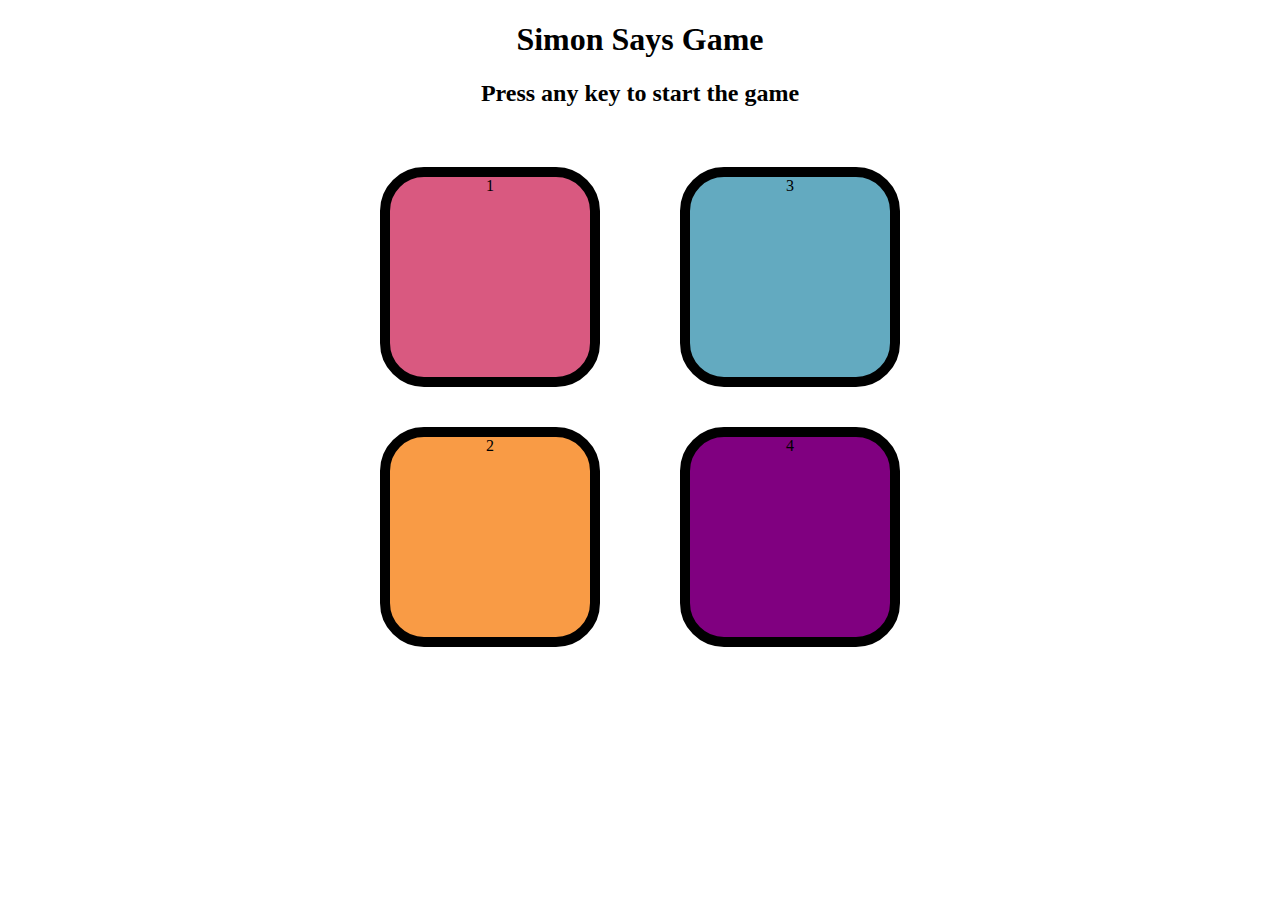
<file: index.html>
<!DOCTYPE html>
<html lang="en">
<head>
    <meta charset="UTF-8">
    <meta name="viewport" content="width=device-width, initial-scale=1.0">
    <title>Simon Says Game</title>
    <link rel="stylesheet" href="style.css"/>
</head>
<body>
    <h1>Simon Says Game</h1>
    <h2>Press any key to start the game</h2>

    <div class="btn-container">
        <div class="line-one">
            <div class="btn red" type="button" id="red">1</div>
            <div class="btn yellow" type="button" id="yellow">2</div>
            </div>
            <div class="line-two">
            <div class="btn green" type="button" id="green">3</div>
            <div class="btn purple" type="button" id="purple">4</div>
            </div>
    </div>
    
    

    <script src="app.js"></script>
</body>
</html>
</file>
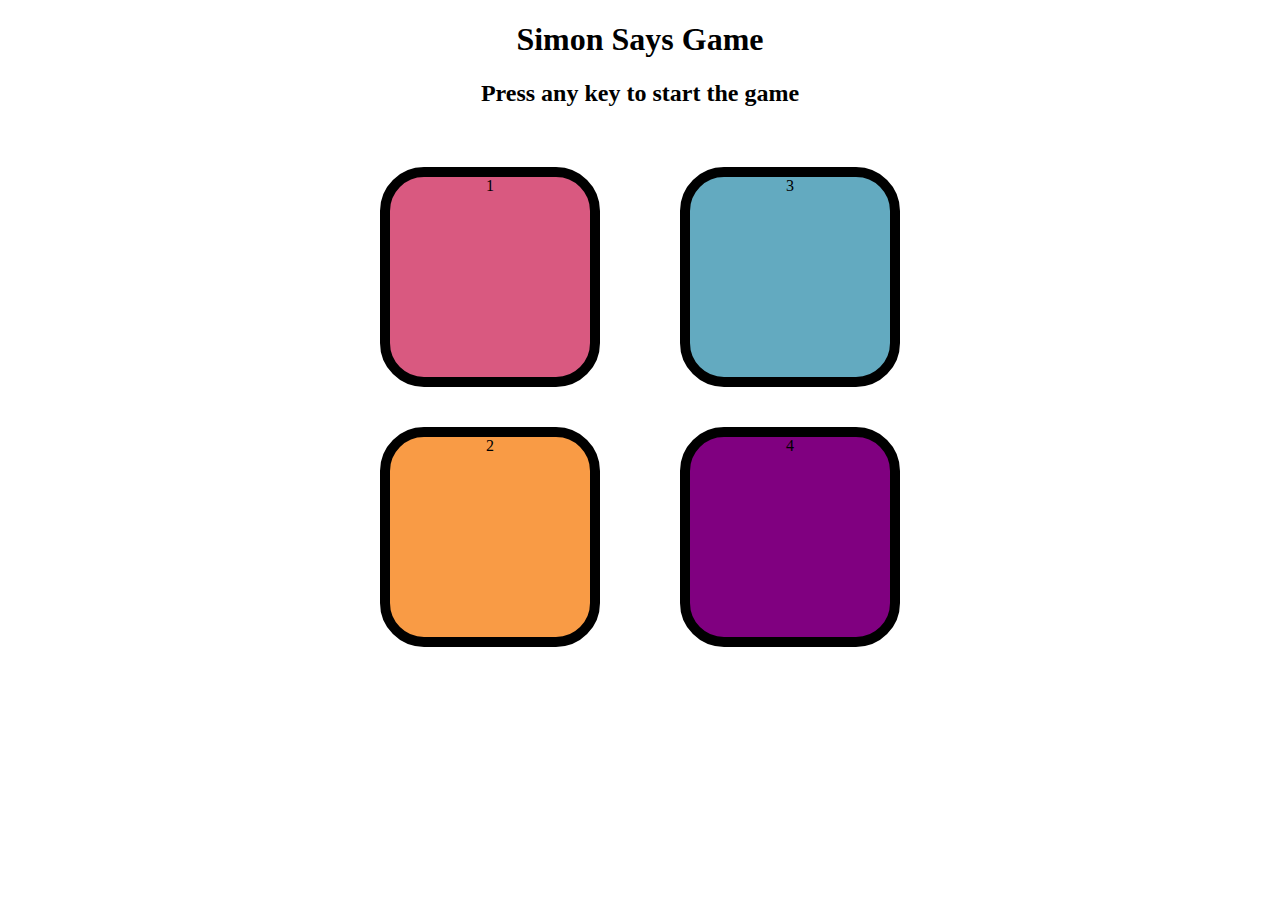
<file: simongame.html>
<!DOCTYPE html>
<html lang="en">
<head>
    <meta charset="UTF-8">
    <meta name="viewport" content="width=device-width, initial-scale=1.0">
    <title>Simon Says Game</title>
    <link rel="stylesheet" href="simongame.css"/>
</head>
<body>
    <h1>Simon Says Game</h1>
    <h2>Press any key to start the game</h2>

    <div class="btn-container">
        <div class="line-one">
            <div class="btn red" type="button" id="red">1</div>
            <div class="btn yellow" type="button" id="yellow">2</div>
            </div>
            <div class="line-two">
            <div class="btn green" type="button" id="green">3</div>
            <div class="btn purple" type="button" id="purple">4</div>
            </div>
    </div>
    
    

    <script src="simongame.js"></script>
</body>
</html>
</file>
<file: style.css>
body{
    text-align: center;
}
.btn{
    height: 200px;
    width: 200px;
    border-radius: 20%;
    border: 10px solid black;
    margin: 2.5rem;
}
.btn-container{
    display: flex;
    justify-content: center;
}
.yellow{
    background-color: #f99b45;
}
.red{
    background-color: #d95980;
}
.purple{
    background-color: purple;
}
.green{
    background-color: #63aac0;
}
.flash{
    background-color: azure;
}
.userflash{
    background-color: green;
}
</file>
<file: simongame.css>
body{
    text-align: center;
}
.btn{
    height: 200px;
    width: 200px;
    border-radius: 20%;
    border: 10px solid black;
    margin: 2.5rem;
}
.btn-container{
    display: flex;
    justify-content: center;
}
.yellow{
    background-color: #f99b45;
}
.red{
    background-color: #d95980;
}
.purple{
    background-color: purple;
}
.green{
    background-color: #63aac0;
}
.flash{
    background-color: azure;
}
.userflash{
    background-color: green;
}
</file>
